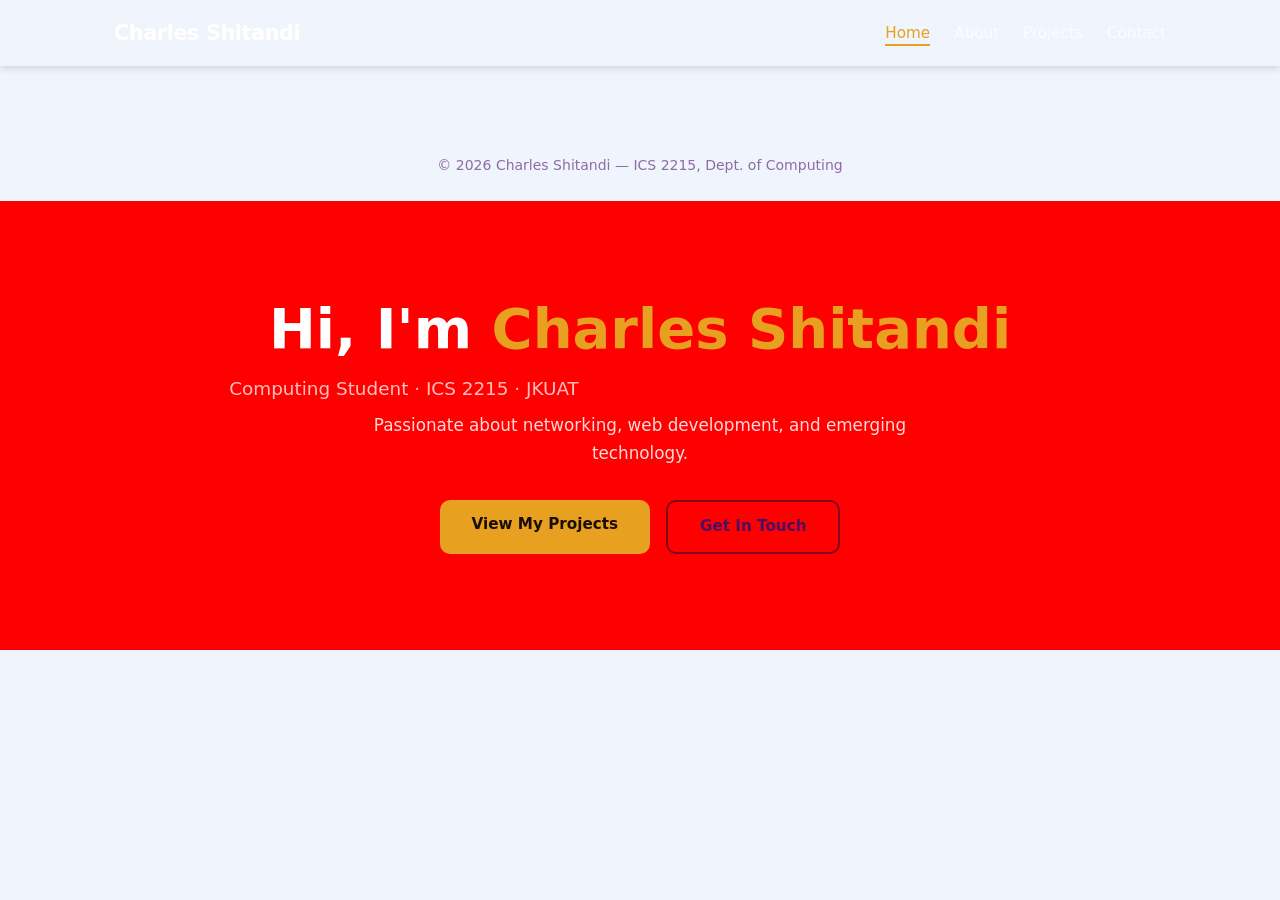
<file: index.html>
<!-- Paste this into EVERY HTML file and customise the <title> and <main> -->
<!DOCTYPE html>
<html lang="en">
<head>
  <meta charset="UTF-8">
  <!-- REQUIRED for responsive design on mobile -->
  <meta name="viewport" content="width=device-width, initial-scale=1.0">
  <meta name="description" content="Portfolio of [Charles Shitandi] — Computing student at [JKUAT]">
  <title>Charles Shitandi | Portfolio</title>
  <link rel="stylesheet" href="css/style.css">
</head>
<body>

  <!-- Skip link: allows keyboard users to skip the nav -->
  <a href="#main" class="skip-link">Skip to main content</a>

  <header>
    <div class="container">
      <a href="index.html" class="logo">Charles Shitandi</a>
      <nav aria-label="Main navigation">
        <ul>
          <!-- Add class="active" to the current page's link -->
          <li><a href="index.html" class="active">Home</a></li>
          <li><a href="about.html">About</a></li>
          <li><a href="projects.html">Projects</a></li>
          <li><a href="contact.html">Contact</a></li>
        </ul>
      </nav>
    </div>
  </header>

  <main id="main">
    <!-- PAGE-SPECIFIC CONTENT GOES HERE -->
  </main>

  <footer>
    <div class="container">
      <p>&copy; <span id="year"></span> Charles Shitandi — ICS 2215, Dept. of Computing</p>
    </div>
  </footer>
  <script>document.getElementById('year').textContent = new Date().getFullYear();</script>
</body>
</html>
<section class="hero">
  <div class="container">
    <h1>Hi, I'm <span class="accent">Charles Shitandi</span></h1>
    <p class="tagline">Computing Student · ICS 2215 · JKUAT</p>
    <p>Passionate about networking, web development, and emerging technology.</p>
    <div class="hero-btns">
      <a href="projects.html" class="btn">View My Projects</a>
      <a href="contact.html" class="btn btn-outline">Get In Touch</a>
    </div>
  </div>
</section>
</file>
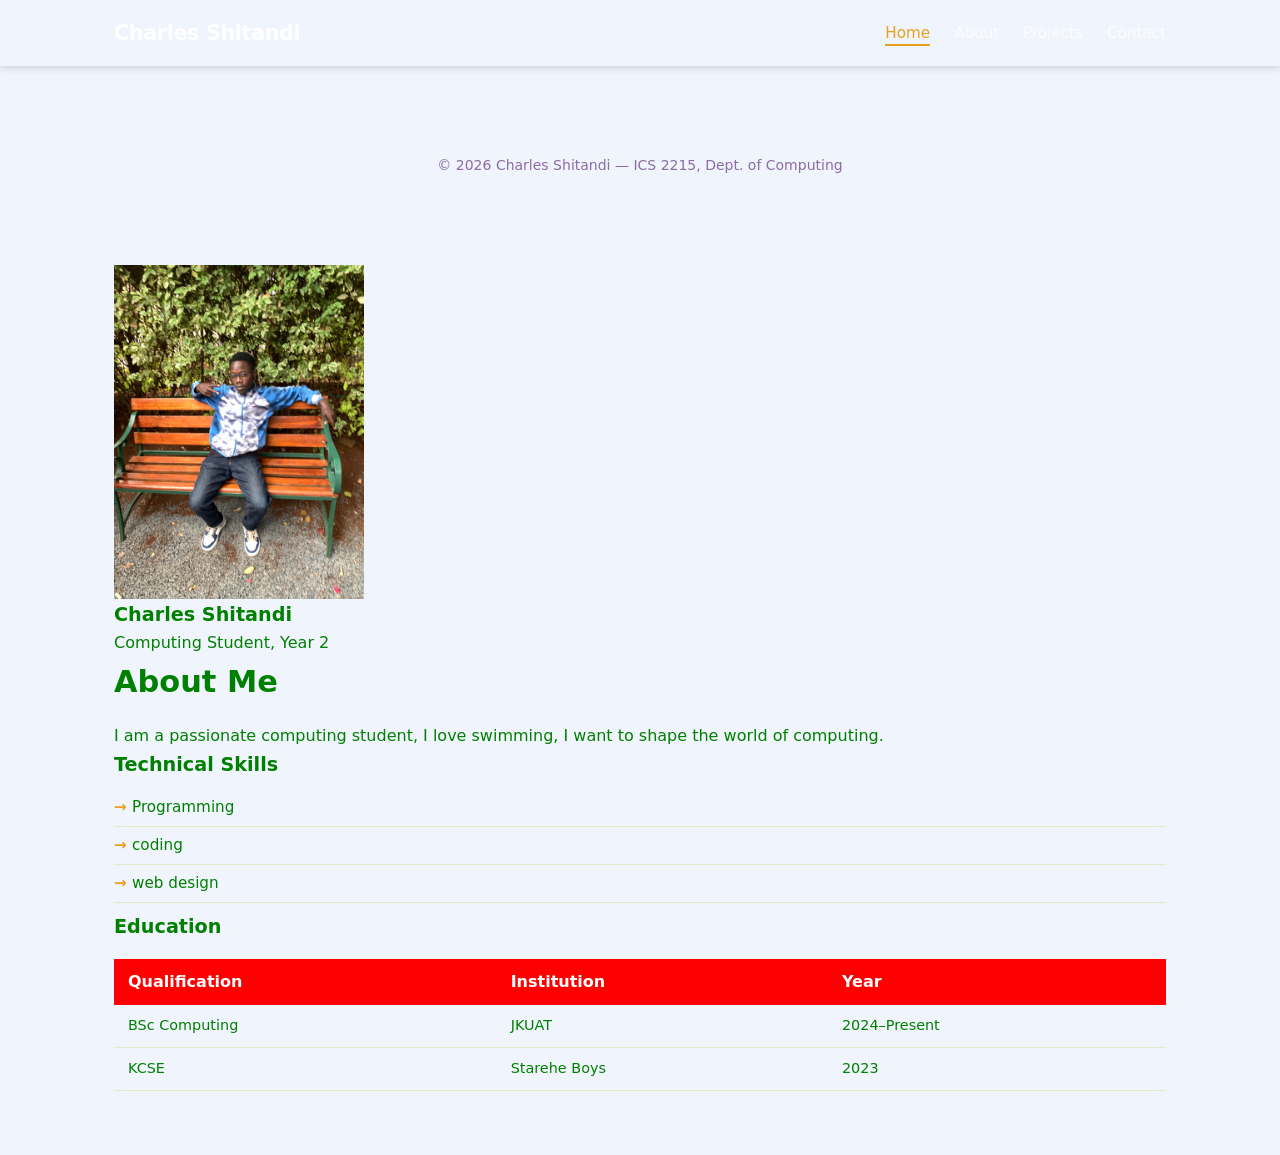
<file: about.html>
<!-- Paste this into EVERY HTML file and customise the <title> and <main> -->
<!DOCTYPE html>
<html lang="en">
<head>
  <meta charset="UTF-8">
  <!-- REQUIRED for responsive design on mobile -->
  <meta name="viewport" content="width=device-width, initial-scale=1.0">
  <meta name="description" content="Portfolio of Charles Shitandi] — Computing student at [JKUAT]">
  <title>  Charles Shitandi| Portfolio</title>
  <link rel="stylesheet" href="css/style.css">
</head>
<body>

  <!-- Skip link: allows keyboard users to skip the nav -->
  <a href="#main" class="skip-link">Skip to main content</a>

  <header>
    <div class="container">
      <a href="index.html" class="logo">Charles Shitandi</a>
      <nav aria-label="Main navigation">
        <ul>
          <!-- Add class="active" to the current page's link -->
          <li><a href="index.html" class="active">Home</a></li>
          <li><a href="about.html">About</a></li>
          <li><a href="projects.html">Projects</a></li>
          <li><a href="contact.html">Contact</a></li>
        </ul>
      </nav>
    </div>
  </header>

  <main id="main">
    <!-- PAGE-SPECIFIC CONTENT GOES HERE -->
  </main>

  <footer>
    <div class="container">
      <p>&copy; <span id="year"></span> Charles Shitandi — ICS 2215, Dept. of Computing</p>
    </div>
  </footer>
  <script>document.getElementById('year').textContent = new Date().getFullYear();</script>
</body>
</html>
<section class="about-section">
  <div class="container about-grid">

    <aside>
      <!-- Profile photo -->
      <img src="images/profile.jpg"width="250"
           alt="Charles Shitandi— profile photo"
           class="profile-<img">
      <h3> Charles Shitandi</h3>
      <p class="role">Computing Student, Year 2</p>
    </aside>

    <div>
      <h2>About Me</h2>
      <p>I am a passionate computing student,
      I love swimming, I want to shape the world of computing.</p>

      <h3>Technical Skills</h3>
      <ul class="skills-list">
        <li>Programming</li>
        <li>coding</li>
        <li>web design</li>
        <!-- Add more skills -->
      </ul>

      <h3>Education</h3>
      <table>
        <thead>
          <tr><th>Qualification</th><th>Institution</th><th>Year</th></tr>
        </thead>
        <tbody>
          <tr><td>BSc Computing</td><td>JKUAT</td><td>2024–Present</td></tr>
          <tr><td>KCSE</td><td>Starehe Boys</td><td>2023</td></tr>
        </tbody>
      </table>
    </div>
  </div>
</section>
</file>
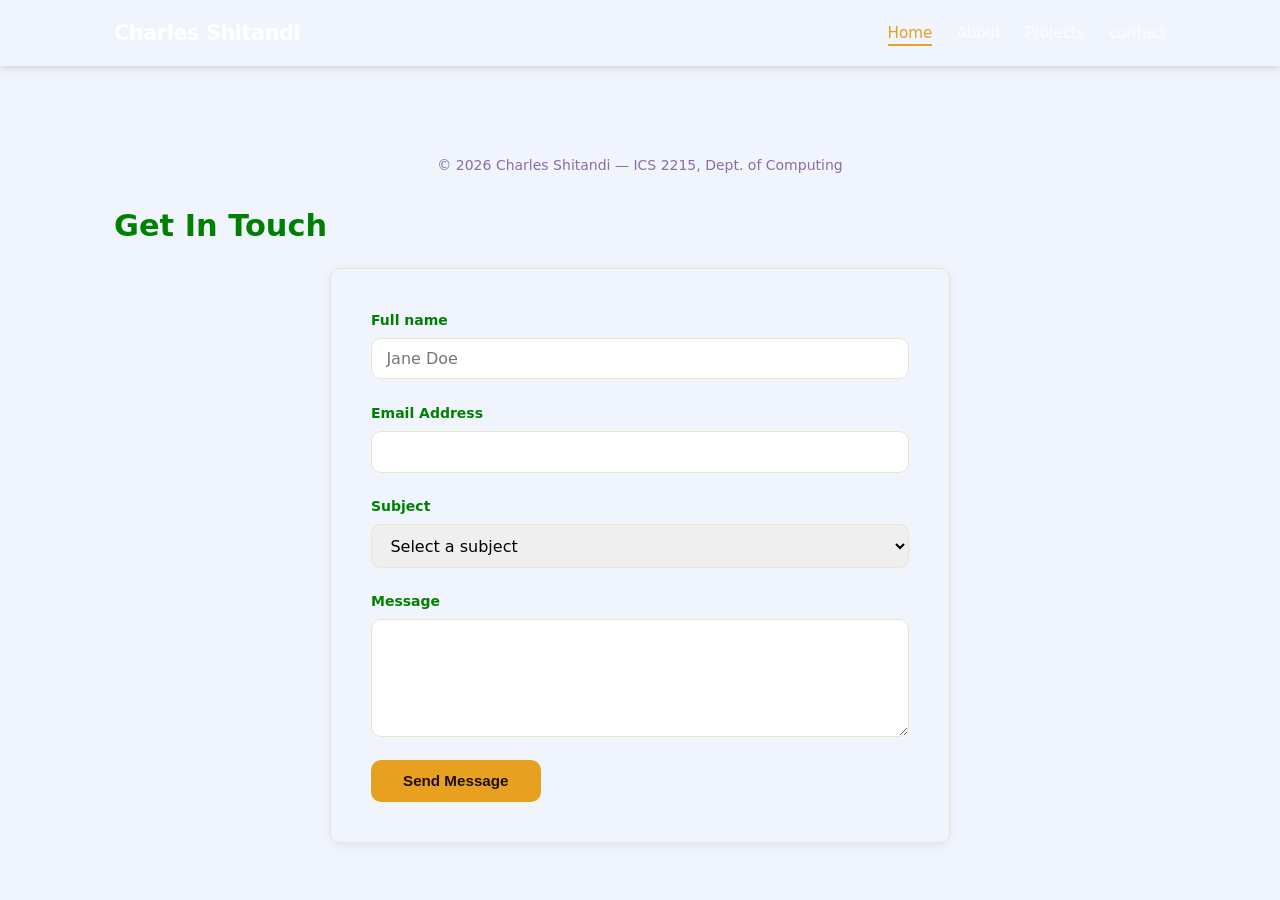
<file: contact.html>
<!-- Paste this into EVERY HTML file and customise the <title> and <main> -->
<!DOCTYPE html>
<html lang="en">
<head>
  <meta charset="UTF-8">
  <!-- REQUIRED for responsive design on mobile -->
  <meta name="viewport" content="width=device-width, initial-scale=1.0">
  <meta name="description" content="Portfolio of [Charles Shitandi] — Computing student at [JKUAT]">
  <title>Charles Shitandi | Portfolio</title>
  <link rel="stylesheet" href="css/style.css">
</head>
<body>

  <!-- Skip link: allows keyboard users to skip the nav -->
  <a href="#main" class="skip-link">Skip to main content</a>

  <header>
    <div class="container">
      <a href="index.html" class="logo">Charles Shitandi</a>
      <nav aria-label="Main navigation">
        <ul>
          <!-- Add class="active" to the current page's link -->
          <li><a href="index.html" class="active">Home</a></li>
          <li><a href="about.html">About</a></li>
          <li><a href="projects.html">Projects</a></li>
          <li><a href="contact.html">contact</a></li>
        </ul>
      </nav>
    </div>
  </header>

  <main id="main">
    <!-- PAGE-SPECIFIC CONTENT GOES HERE -->
  </main>

  <footer>
    <div class="container">
      <p>&copy; <span id="year"></span> Charles Shitandi — ICS 2215, Dept. of Computing</p>
    </div>
  </footer>
  <script>document.getElementById('year').textContent = new Date().getFullYear();</script>
</body>
</html>
<section class="0784544883">
  <div class="container">
    <h2>Get In Touch</h2>
    <!-- action="#" keeps the form on the same page (no backend for this lab) -->
    <form class="contact-form" action="#" method="POST" novalidate>

      <div class="form-group">
        <label for="name">Full name</label>
        <input type="text" id="name" name="name"
               placeholder="Jane Doe" required>
      </div>

      <div class="form-group">
        <label for="email">Email Address</label>
        <input type="email" id="email" name="email" required>
      </div>

      <div class="form-group">
        <label for="subject">Subject</label>
        <select id="subject" name="subject">
          <option value="">Select a subject</option>
          <option>Collaboration</option>
          <option>Employment Opportunity</option>
          <option>General Enquiry</option>
        </select>
      </div>

      <div class="form-group">
        <label for="msg">Message</label>
        <textarea id="msg" name="message" rows="5" required></textarea>
      </div>

      <button type="submit" class="btn">Send Message</button>
    </form>
  </div>
</section>
</file>
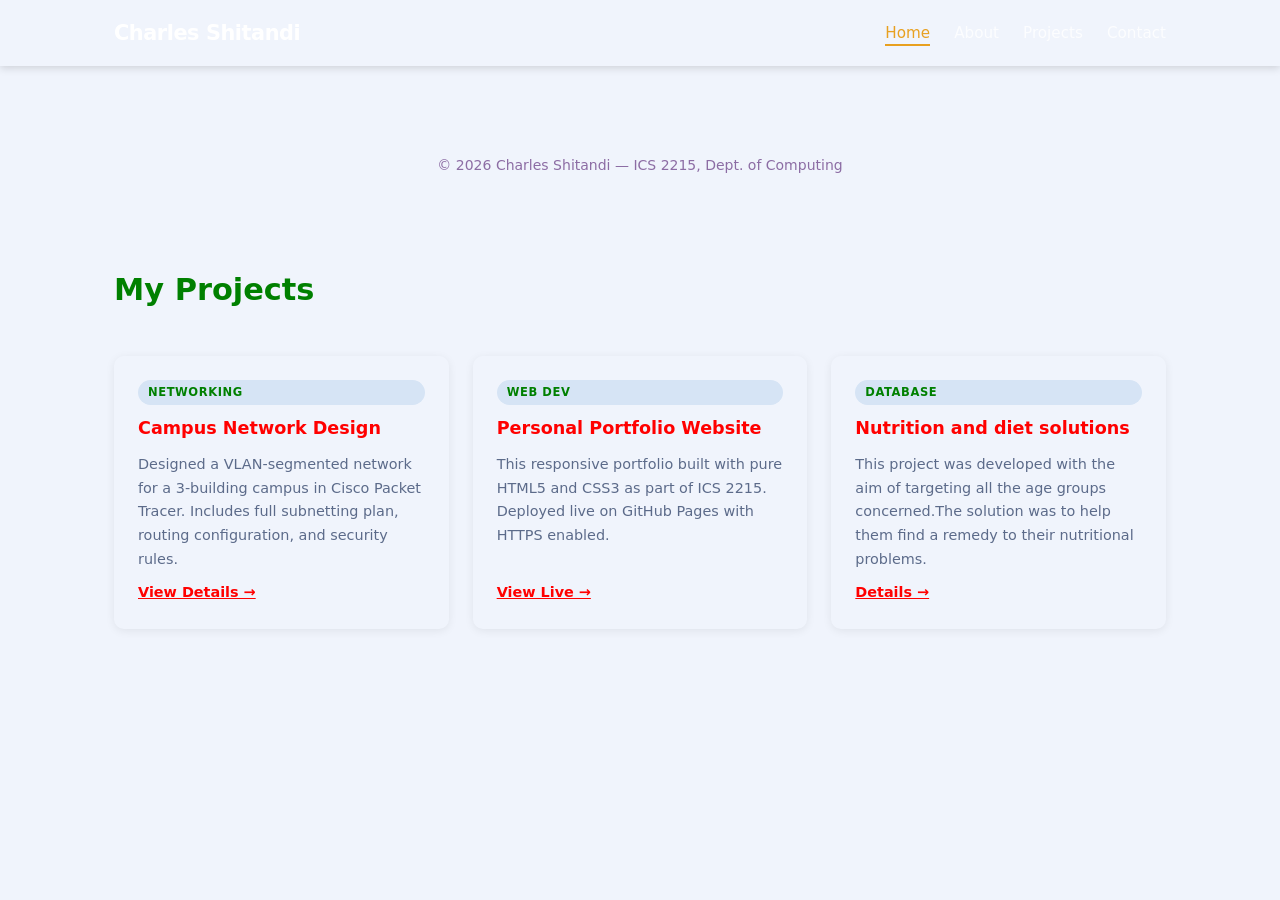
<file: projects.html>
<!-- Paste this into EVERY HTML file and customise the <title> and <main> -->
<!DOCTYPE html>
<html lang="en">
<head>
  <meta charset="UTF-8">
  <!-- REQUIRED for responsive design on mobile -->
  <meta name="viewport" content="width=device-width, initial-scale=1.0">
  <meta name="description" content="Portfolio of [Charles Shitandi] — Computing student at JKUAT]">
  <title>Charles Shitandi | Portfolio</title>
  <link rel="stylesheet" href="css/style.css">
</head>
<body>

  <!-- Skip link: allows keyboard users to skip the nav -->
  <a href="#main" class="skip-link">Skip to main content</a>

  <header>
    <div class="container">
      <a href="index.html" class="logo">Charles Shitandi</a>
      <nav aria-label="Main navigation">
        <ul>
          <!-- Add class="active" to the current page's link -->
          <li><a href="index.html" class="active">Home</a></li>
          <li><a href="about.html">About</a></li>
          <li><a href="projects.html">Projects</a></li>
          <li><a href="contact.html">Contact</a></li>
        </ul>
      </nav>
    </div>
  </header>

  <main id="main">
    <!-- PAGE-SPECIFIC CONTENT GOES HERE -->
  </main>

  <footer>
    <div class="container">
      <p>&copy; <span id="year"></span> Charles Shitandi — ICS 2215, Dept. of Computing</p>
    </div>
  </footer>
  <script>document.getElementById('year').textContent = new Date().getFullYear();</script>
</body>
</html>
<section class="projects-section">
  <div class="container">
    <h2>My Projects</h2>
    <div class="cards">

      <!-- Repeat this <article> block for each project (minimum 3) -->
      <article class="card">
        <span class="card-tag">Networking</span>
        <h3>Campus Network Design</h3>
        <p>Designed a VLAN-segmented network for a 3-building campus
        in Cisco Packet Tracer. Includes full subnetting plan,
        routing configuration, and security rules.</p>
        <a href="#" class="card-link">View Details →</a>
      </article>

      <article class="card">
        <span class="card-tag">Web Dev</span>
        <h3>Personal Portfolio Website</h3>
        <p>This responsive portfolio built with pure HTML5 and CSS3
        as part of ICS 2215. Deployed live on GitHub Pages
        with HTTPS enabled.</p>
        <a href="#" class="card-link">View Live →</a>
      </article>

      <article class="card">
        <span class="card-tag">Database</span>
        <h3>Nutrition and diet solutions</h3>
        <p>This project was developed with the aim of targeting all the age groups concerned.The solution was to help them find a remedy to their nutritional problems.</p>
        <a href="#" class="card-link">Details →</a>
      </article>

    </div>
  </div>
</section>
</file>
<file: css/style.css>
/* === 1. RESET & BOX-SIZING === */
*, *::before, *::after {
  box-sizing: border-box;
  margin: 0;
  padding: 0;
}

/* === 2. CSS CUSTOM PROPERTIES (change these to personalise) === */
:root {
  --clr-primary:  #FF0000;  /* Main brand colour — try #065F46 for green */
  --clr-accent:   #E8A020;  /* Highlights and buttons */
  --clr-text:     #008000;
  --clr-muted:    #5C6B8A;
  --clr-bg:       #F0F4FC;
  --clr-red:    #ffffff;
  --clr-border:   #e6e8c8;
  --radius:       10px;
  --shadow:       0 2px 10px rgba(0,0,0,0.07);
  --max-width:    1100px;
}

/* === 3. BASE TYPOGRAPHY === */
body {
  font-family: 'Segoe UI', system-ui, Arial, sans-serif;
  font-size: 16px;
  line-height: 1.65;
  color: var(--clr-text);
  background: var(--clr-bg);
}
h1 { font-size: clamp(2rem, 5vw, 3.5rem); line-height: 1.15; }
h2 { font-size: 1.9rem; margin-bottom: 1rem; }
h3 { font-size: 1.2rem; }
a  { color: var(--clr-primary); }
img{ max-width: 100%; height: auto; display: block; }

/* === 4. LAYOUT CONTAINER === */
.container {
  max-width: var(--max-width);
  margin: 0 auto;
  padding: 0 1.5rem;
}

/* === 5. SKIP LINK (accessibility) === */
.skip-link {
  position: absolute;
  top: -100px;
  left: 0;
  background: var(--clr-primary);
  color: rgb(31, 3, 31);
  padding: 0.5rem 1rem;
  z-index: 9999;
  text-decoration: none;
}
.skip-link:focus { top: 0; }

/* === 6. HEADER + NAVIGATION (Flexbox) === */
header {
  background: va(yellow);
  padding: 1rem 0;
  position: sticky;
  top: 0;
  z-index: 100;
  box-shadow: 0 2px 8px rgba(0,0,0,0.15);
}
header .container {
  display: flex;              /* FLEXBOX — row layout */
  justify-content: space-between;
  align-items: center;
  flex-wrap: wrap;
  gap: 0.75rem;
}
.logo {
  font-size: 1.3rem;
  font-weight: 700;
  color: rgb(255, 255, 255);
  text-decoration: none;
  letter-spacing: -0.02em;
}
nav ul  { list-style: none; display: flex; gap: 1.5rem; }
nav a   {
  color: rgba(255,255,255,0.8);
  text-decoration: none;
  font-size: 0.95rem;
  font-weight: 500;
  padding-bottom: 2px;
  border-bottom: 2px solid transparent;
  transition: all 0.2s;
}
nav a:hover, nav a.active {
  color: var(--clr-accent);
  border-bottom-color: var(--clr-accent);
}

/* === 7. HERO SECTION === */
.hero {
  background: var(--clr-primary);
  color: rgb(255, 255, 255);
  padding: 6rem 1.5rem;
  text-align: center;
}
.hero .accent { color: var(--clr-accent); }
.hero .tagline {
  font-size: 1.15rem;
  opacity: 0.75;
  margin: 0.75rem 0 0.5rem;
}
.hero p {
  max-width: 580px;
  margin: 0 auto 2rem;
  opacity: 0.85;
  font-size: 1.05rem;
}
.hero-btns { display: flex; gap: 1rem; justify-content: center; flex-wrap: wrap; }

/* === 8. BUTTONS === */
.btn {
  display: inline-block;
  padding: 0.8rem 2rem;
  background: var(--clr-accent);
  color: #1a0e00;
  border-radius: var(--radius);
  text-decoration: none;
  font-weight: 600;
  font-size: 0.95rem;
  border: none;
  cursor: pointer;
  transition: transform 0.15s, opacity 0.15s;
}
.btn:hover     { opacity: 0.88; transform: translateY(-1px); }
.btn-outline   {
  background: transparent;
  border: 2px solid rgba(46, 2, 48, 0.6);
  color: rgb(73, 15, 100);
}
.btn-outline:hover { border-color: rgb(10, 0, 0); }

/* === 9. PROJECT CARDS (CSS Grid) === */
.projects-section { padding: 4rem 0; }
.cards {
  display: grid;
  grid-template-columns: repeat(auto-fit, minmax(260px, 1fr));
  gap: 1.5rem;
  padding: 1.5rem 0;
}
.card {
  background: var(--clr-blue);
  border-radius: var(--radius);
  padding: 1.5rem;
  border: 1px solid var(red);
  box-shadow: var(--shadow);
  display: flex;
  flex-direction: column;
  gap: 0.6rem;
  transition: transform 0.2s, box-shadow 0.2s;
}
.card:hover  { transform: translateY(-3px); box-shadow: 0 8px 24px rgba(0,0,0,0.1); }
.card-tag {
  display: inline-block;
  background: #D6E4F5;
  color: var(black);
  font-size: 0.72rem;
  font-weight: 600;
  padding: 3px 10px;
  border-radius: 20px;
  text-transform: uppercase;
  letter-spacing: 0.05em;
}
.card h3    { font-size: 1.1rem; color: var(--clr-primary); }
.card p     { font-size: 0.9rem; color: var(--clr-muted); flex: 1; }
.card-link  { margin-top: auto; font-weight: 600; font-size: 0.9rem; }

/* === 10. ABOUT PAGE === */
.about-section  { padding: 4rem 0; }
.profile-img    { width: 160px; height: 160px; border-radius: 50%; object-fit: cover; margin-bottom: 1rem; }
.skills-list    { list-style: none; padding: 0.5rem 0; }
.skills-list li { padding: 6px 0; border-bottom: 1px solid var(--clr-border); font-size: 0.95rem; }
.skills-list li::before { content: "→ "; color: var(--clr-accent); font-weight: 700; }

table          { width: 100%; border-collapse: collapse; margin-top: 1rem; }
table th       { background: var(--clr-primary); color: white; padding: 10px 14px; text-align: left; }
table td       { padding: 9px 14px; border-bottom: 1px solid var(--clr-border); font-size: 0.9rem; }
table tr:nth-child(even) td { background: var(--clr-bg); }

/* === 11. CONTACT FORM === */
.contact-section  { padding: 4rem 0; }
.contact-form     { max-width: 620px; margin: 0 auto; background: var(--clr-white); padding: 2.5rem; border-radius: var(--radius); border: 1px solid var(--clr-border); box-shadow: var(--shadow); }
.form-group       { display: flex; flex-direction: column; gap: 6px; margin-bottom: 1.4rem; }
label             { font-size: 0.875rem; font-weight: 600; color: var(--clr-text); }
input, select, textarea {
  width: 100%;
  padding: 0.65rem 0.9rem;
  border: 1.5px solid var(--clr-border);
  border-radius: var(--radius);
  font-size: 1rem;
  font-family: inherit;
  transition: border-color 0.2s, box-shadow 0.2s;
}
input:focus, select:focus, textarea:focus {
  outline: none;
  border-color: var(--clr-primary);
  box-shadow: 0 0 0 3px rgba(26,60,110,0.12);
}

/* === 12. FOOTER === */
footer {
  background: var(red);
  color: rgba(74, 19, 105, 0.6);
  text-align: center;
  padding: 1.5rem;
  font-size: 0.875rem;
  margin-top: 4rem;
}
</file>
